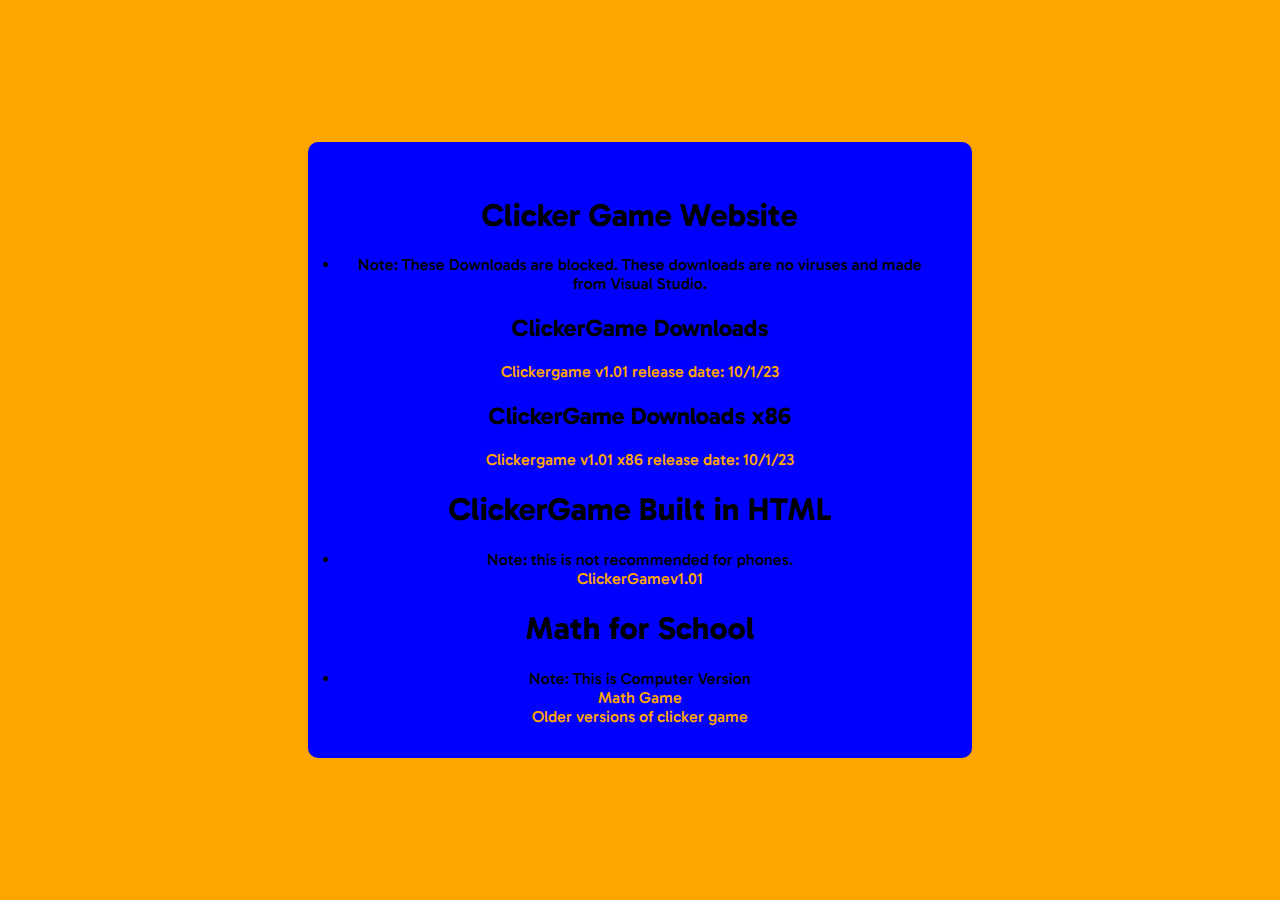
<file: index.html>
<!DOCTYPE html>
<head>
	<title>Download Clicker Game</title>
	<meta name="viewport" content+"width=device=width, initial-scale=1.0">
	<meta charset="utf-8">
	<link rel="icon" href="favicon.png">
	<link rel="stylesheet" href="style.css">
	<link rel="preconnect" href="https://fonts.googleapis.com">
	<link rel="preconnect" href="https://fonts.gstatic.com" crossorigin>
	<link href="https://fonts.googleapis.com/css2?family=Gabarito:wght@500&family=Quicksand:wght@500;700&display=swap" rel="stylesheet">
		
</head>

<body>
	<div class="container">
	<h1>Clicker Game Website</h1>
	
		<li>Note: These Downloads are blocked. These downloads are no viruses and made from Visual Studio.</li>

	<h2>ClickerGame Downloads</h2>
		<form">
			<div class="row">
				<a href="./data/CGv1.01.msi" class="link">Clickergame v1.01 release date: 10/1/23</a>
			</div>
		</form>
	<h2>ClickerGame Downloads x86</h2>
		<form>
			<div class="row">
				<a href="./data/CGv1.01x86.msi" class="link">Clickergame v1.01 x86 release date: 10/1/23</a>

			</div>
		</form>

	<h1>ClickerGame Built in HTML</h1>
		<form>
			<div class="row">
				<li>Note: this is not recommended for phones.</li>
				<a href="./ClickerGameHTML/v1.01/index.html" class="link">ClickerGamev1.01</a>
			</div>
		</form>
	<h1>Math for School</h1>
	<form>
		<div class="row">
			<li>Note: This is Computer Version</li>
			<a href="mathgames/root/index/main.html" class="link">Math Game</a>
		</div>
	</form>
	<a href="indexold.html" class="link">Older versions of clicker game</a>
	</div>
</body>
</file>
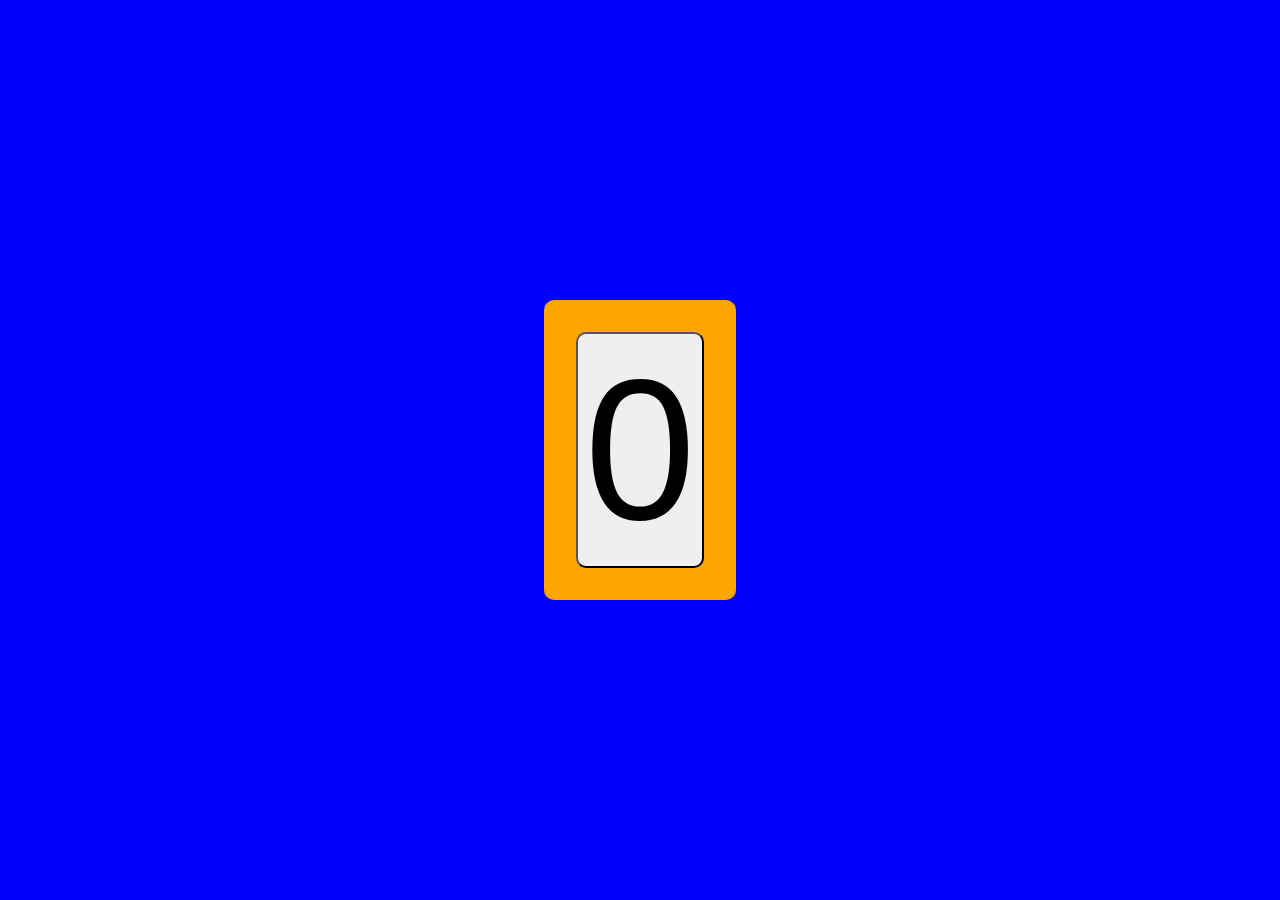
<file: ClickerGameHTML/v1.01/index.html>
<!DOCTYPE html>
<html lang="en">
<head>
    <meta charset="UTF-8">
    <meta name="viewport" content="width=device-width, initial-scale=1.0">
    <link rel="stylesheet" href="./CSS/main.css">
    <link rel="icon" href="https://clickergame.org/favicon.png">
    <title>HTML CLICKERGAME v1.01</title>
</head>
<body>
    <div class="container">
        <button id="_btn" class="btn" onclick="clicked()">
            <div id="_count" class="count">N/A</div>
        </button>
    </div>
    <script src="./JS/clicker.js"></script>
    
</body>
</html>
</file>
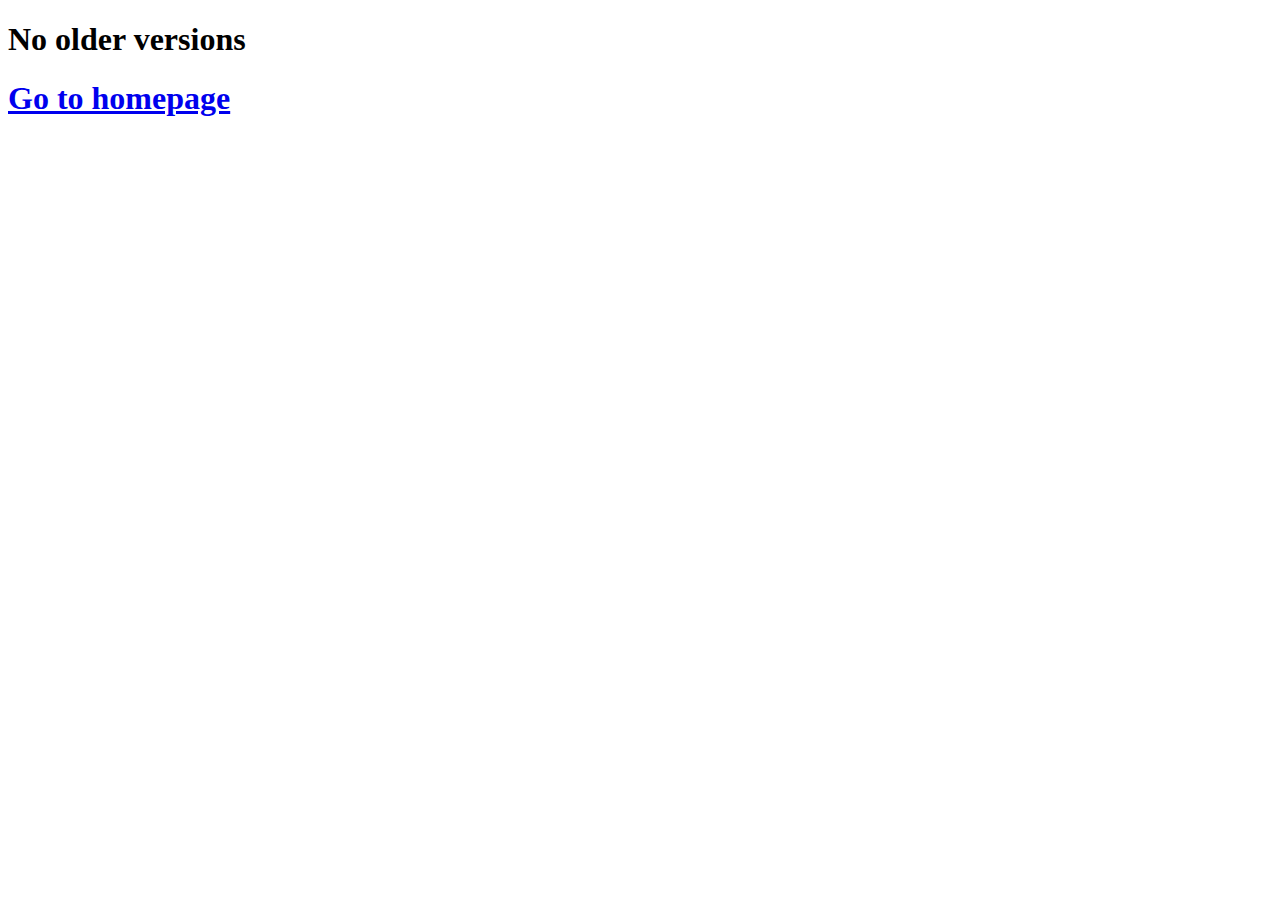
<file: indexold.html>
<!DOCTYPE html>
<head>
	<title>Download Clicker Game Older Versions</title>
	<meta name="viewport" content+"width=device=width, initial-scale=1.0">
	<meta charset="utf-8">
</head>

<body>
	<h1>No older versions<h1>
	<a href="./index.html">Go to homepage</a>

</body>
</file>
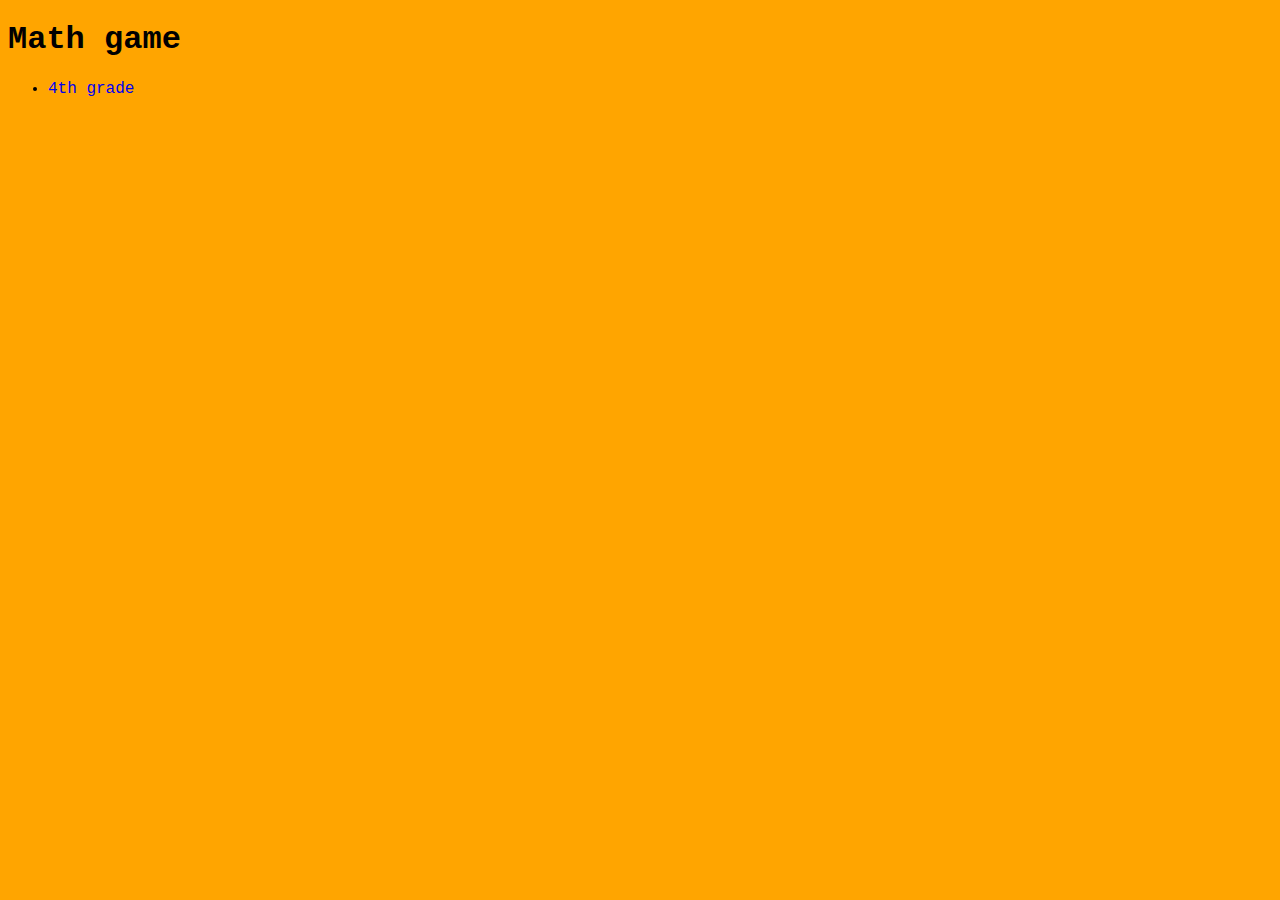
<file: mathgames/root/index/main.html>
<!DOCTYPE html>
<html lang="en">
<head>
    <meta charset="UTF-8">
    <meta name="viewport" content="width=device-width, initial-scale=1.0">
    <title>Math Game</title>
</head>
<body>
    <header>
        <div class="container">
            <h1>Math game</h1>
            <ul>
                <li><a href="./4thgrade/main.html">4th grade</a></li>
            </ul>
        </div>
    </header>
    
</body>
<style>

    body{
        font-family: 'Courier New', Courier, monospace;
        background-color: orange;
    }

    .container a{
        cursor: pointer;
        text-decoration: none;
    }

    .container a:hover{
        text-decoration: underline;
    }
</style>
</html>
</file>
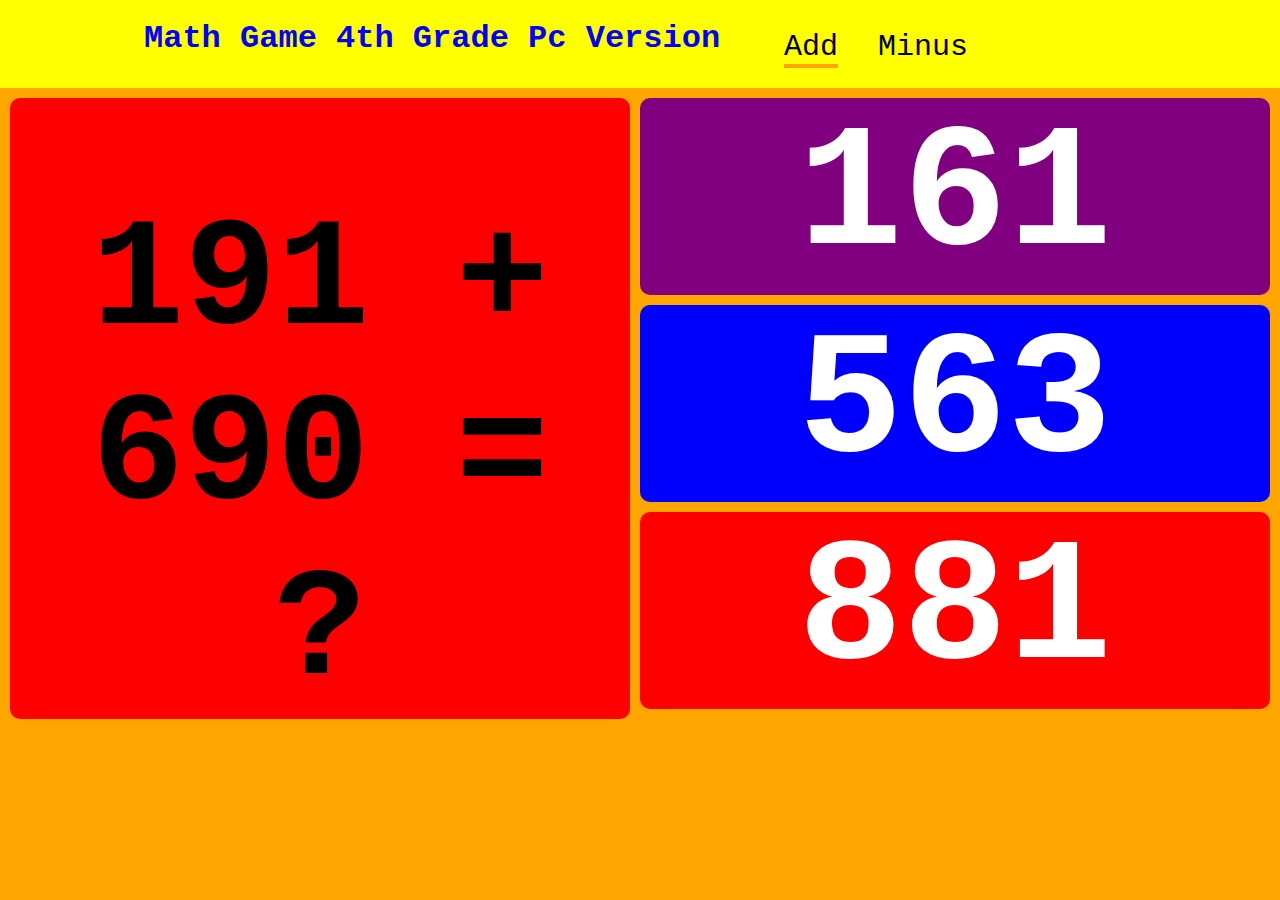
<file: mathgames/root/index/4thgrade/main.html>
<!DOCTYPE html>
<html lang="en">
<head>
    <meta charset="UTF-8">
    <meta name="viewport" content="width=device-width, initial-scale=1.0">
    <title>MG 4th Grade</title>
</head>
<body>
    <audio id="myAudio">
        <source src="./audio.mp3">
    </audio>
<header>
    <div class="container">
        <h1>Math Game 4th Grade Pc Version</h1>
        <ul>
            <li class="current"><a href="./main.html">Add</a></li>
            <li class="notcurrent"><a href="./minus.html">Minus</a></li>
        </ul>
   </div> 
</header>

<div class="wrapper">
    <div class="equation">
        <h1 id="num1">1</h1>
        <h1>+</h1>
        <h1 id="num2">1</h1>
        <h1>=</h1>
        <h1>?</h1>
    </div>
    <div class="answer-options">
        <h1 id="option1">1</h1>
        <h1 id="option2">2</h1>
        <h1 id="option3">3</h1>
    </div>
</div>
</body>
<style>
    *{
        padding: 0;
        margin: 0;
    }

    body{
        font-family: 'Courier New', Courier, monospace;
        background-color: orange;
        display: inline;
    }

    .container{
        padding: 20px;
        overflow: hidden;
        background-color: yellow;
    }

    .container h1{
        float: left;
        margin-left: 10%;
        color: blue;
    }

    .container ul{
        list-style-type: none;
        font-size: 30px;
        margin-left: 60%;
    }

    .container li{
        margin-top: 10px;
        float: left;
        padding: 0 20px 0 20px;
    }

    .current a{
        cursor: pointer;
        text-decoration: none;
        color: black;
    }

    .current a::after{
        content: '_';
        background-color: orange;
        font-size: 4px;
        display: block;
    }

    .wrapper{
        display: grid;
        grid-template-columns: 50% 50%;
    }

    .equation{
        font-size: 77.25px;
        background-color: rgb(255, 0, 0);
        border-radius: 10px;
        text-align: center;
        padding-top: 15%;
        margin-top: 10px;
        margin-left: 10px;
        margin-right: 10px;
    }

    .equation h1{
        display: inline;
        padding: 20px;
    }

    .answer-options{
        font-size: 87.25px;
        margin-right: 10px;
    }

    .answer-options h1{
        cursor: pointer;
        color: white;
        border-radius: 10px;
        margin-top: 10px;
        text-align: center;
        width: 100%;
    }

    #option1{
        background-color: purple;
        transition: 1s;
    }
    #option1:hover{
        color: purple;
        background-color: white;
    }

    #option2{
        background-color: blue;
        transition: 1s;
    }
    #option2:hover{
        color: blue;
        background-color: white;
    }

    #option3{
        background-color: red;
        transition: 1s;
    }
    #option3:hover{
        color: red;
        background-color: white;
    }

    .notcurrent a{
        cursor: pointer;
        text-decoration: none;
        color: black;
    }
</style>
<script class="add.js">
    const option1 = document.getElementById("option1")
    const option2 = document.getElementById("option2")
    const option3 = document.getElementById("option3")
    const audio = document.getElementById("myAudio")
    var answer = 0;

    function generate_equation(){
        var num1 = Math.floor(Math.random() * 1001);
        var num2 = Math.floor(Math.random() * 1001);
        var dummyAnswer1 = Math.floor(Math.random() * 1001);
        var dummyAnswer2 = Math.floor(Math.random() * 1001);
        var allAnswers = [];
        var switchAnswers = [];

        answer = num1 + num2;

        document.getElementById("num1").innerHTML = num1;
        document.getElementById("num2").innerHTML = num2;

        allAnswers = [answer, dummyAnswer1, dummyAnswer2];

        for(i = allAnswers.length;i--;){
            switchAnswers.push(allAnswers.splice(Math.floor(Math.random() * (i + 1)), 1)[0]);
        }

        option1.innerHTML = switchAnswers[0];
        option2.innerHTML = switchAnswers[1];
        option3.innerHTML = switchAnswers[2];

    }

    option1.addEventListener("click", function(){
        if(option1.innerHTML == answer){
            generate_equation();
        }else{
            audio.play();
        }
    })

    option2.addEventListener("click", function(){
        if(option2.innerHTML == answer){
            generate_equation();
        }else{
            audio.play();
        }
    })

    option3.addEventListener("click", function(){
        if(option3.innerHTML == answer){
            generate_equation();
        }else{
            audio.play();
        }
    })

    generate_equation();
</script>
</html>
</file>
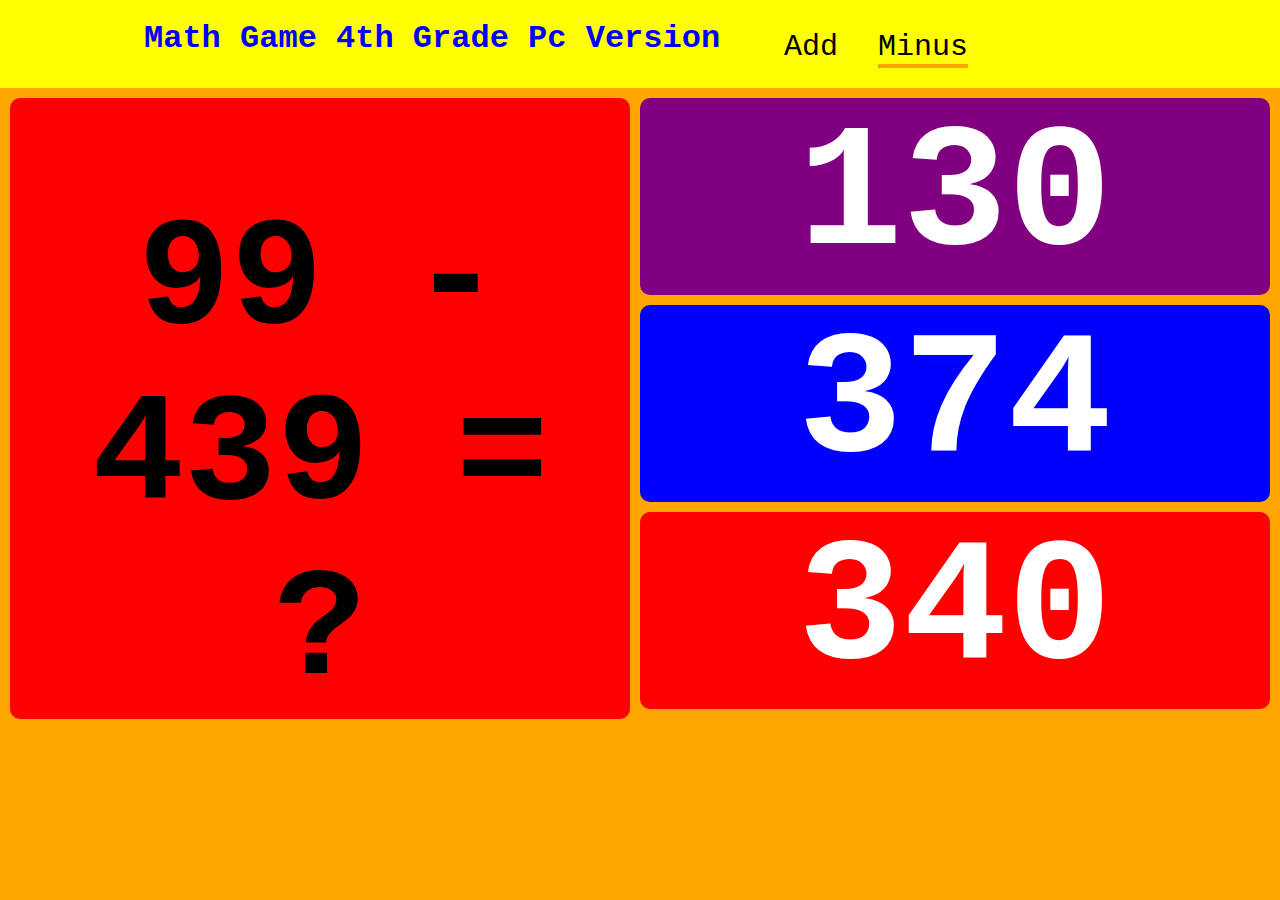
<file: mathgames/root/index/4thgrade/minus.html>
<!DOCTYPE html>
<html lang="en">
<head>
    <meta charset="UTF-8">
    <meta name="viewport" content="width=device-width, initial-scale=1.0">
    <title>MG 4th Grade</title>
</head>
<body>
    <audio id="myAudio">
        <source src="./audio.mp3">
    </audio>
<header>
    <div class="container">
        <h1>Math Game 4th Grade Pc Version</h1>
        <ul>
            <li class="notcurrent"><a href="./main.html">Add</a></li>
            <li class="current"><a href="./minus.html">Minus</a></li>
        </ul>
   </div> 
</header>

<div class="wrapper">
    <div class="equation">
        <h1 id="num1">1</h1>
        <h1>-</h1>
        <h1 id="num2">1</h1>
        <h1>=</h1>
        <h1>?</h1>
    </div>
    <div class="answer-options">
        <h1 id="option1">1</h1>
        <h1 id="option2">2</h1>
        <h1 id="option3">3</h1>
    </div>
</div>
</body>
<style>
    *{
        padding: 0;
        margin: 0;
    }

    body{
        font-family: 'Courier New', Courier, monospace;
        background-color: orange;
        display: inline;
    }

    .container{
        padding: 20px;
        overflow: hidden;
        background-color: yellow;
    }

    .container h1{
        float: left;
        margin-left: 10%;
        color: blue;
    }

    .container ul{
        list-style-type: none;
        font-size: 30px;
        margin-left: 60%;
    }

    .container li{
        margin-top: 10px;
        float: left;
        padding: 0 20px 0 20px;
    }

    .current a{
        cursor: pointer;
        text-decoration: none;
        color: black;
    }

    .current a::after{
        content: '_';
        background-color: orange;
        font-size: 4px;
        display: block;
    }

    .wrapper{
        display: grid;
        grid-template-columns: 50% 50%;
    }

    .equation{
        font-size: 77.25px;
        background-color: rgb(255, 0, 0);
        border-radius: 10px;
        text-align: center;
        padding-top: 15%;
        margin-top: 10px;
        margin-left: 10px;
        margin-right: 10px;
    }

    .equation h1{
        display: inline;
        padding: 20px;
    }

    .answer-options{
        font-size: 87.25px;
        margin-right: 10px;
    }

    .answer-options h1{
        cursor: pointer;
        color: white;
        border-radius: 10px;
        margin-top: 10px;
        text-align: center;
        width: 100%;
    }

    #option1{
        background-color: purple;
        transition: 1s;
    }
    #option1:hover{
        color: purple;
        background-color: white;
    }

    #option2{
        background-color: blue;
        transition: 1s;
    }
    #option2:hover{
        color: blue;
        background-color: white;
    }

    #option3{
        background-color: red;
        transition: 1s;
    }
    #option3:hover{
        color: red;
        background-color: white;
    }

    .notcurrent a{
        cursor: pointer;
        text-decoration: none;
        color: black;
    }
</style>
<script class="minus.js">
    const option1 = document.getElementById("option1")
    const option2 = document.getElementById("option2")
    const option3 = document.getElementById("option3")
    const audio = document.getElementById("myAudio")
    var answer = 0;

    function generate_equation(){
        var num1 = Math.floor(Math.random() * 1001);
        var num2 = Math.floor(Math.random() * 1001);
        var dummyAnswer1 = Math.floor(Math.random() * 1001);
        var dummyAnswer2 = Math.floor(Math.random() * 1001);
        var allAnswers = [];
        var switchAnswers = [];

        if(num1 > num2){
            answer = eval(num1 - num2);
            document.getElementById("num1").innerHTML = num1;
            document.getElementById("num2").innerHTML = num2;
        }
        else{
            answer = eval(num2 - num1);
            document.getElementById("num1").innerHTML = num2;
            document.getElementById("num2").innerHTML = num1;
        }


        document.getElementById("num1").innerHTML = num1;
        document.getElementById("num2").innerHTML = num2;

        allAnswers = [answer, dummyAnswer1, dummyAnswer2];

        for(i = allAnswers.length;i--;){
            switchAnswers.push(allAnswers.splice(Math.floor(Math.random() * (i + 1)), 1)[0]);
        }

        option1.innerHTML = switchAnswers[0];
        option2.innerHTML = switchAnswers[1];
        option3.innerHTML = switchAnswers[2];

    }

    option1.addEventListener("click", function(){
        if(option1.innerHTML == answer){
            generate_equation();
        }else{
            audio.play();
        }
    })

    option2.addEventListener("click", function(){
        if(option2.innerHTML == answer){
            generate_equation();
        }else{
            audio.play();
        }
    })

    option3.addEventListener("click", function(){
        if(option3.innerHTML == answer){
            generate_equation();
        }else{
            audio.play();
        }
    })

    generate_equation();
</script>
</html>
</file>
<file: style.css>
html,body{
  display: grid;
  height: 100%;
  background-color: orange;
  place-items: center;
}

.container {
  font: 500 1rem "Gabarito", sans-serif;
  background-color: blue;
  border-radius: 10px;
  text-align: center;
  margin: 1rem;
  padding: 2rem;
  width: 600px;
  max-width: 600px;
  
}

.link {
  color: orange;
  cursor: pointer;
  text-decoration: none;
}

.link:hover {
  text-decoration: underline;
}
</file>
<file: ClickerGameHTML/v1.01/CSS/main.css>
html, body {
  display: grid;
  height: 100%;
  background-color: orange;
  place-items: center;
  background-color: blue;
}

.container {
  background-color: orange;
  border-radius: 10px;
  text-align: center;
  margin: 1rem;
  padding: 2rem;
}

.btn {
    border-radius: 10px;
    font-size: 200px;
    cursor: pointer;
}
</file>
